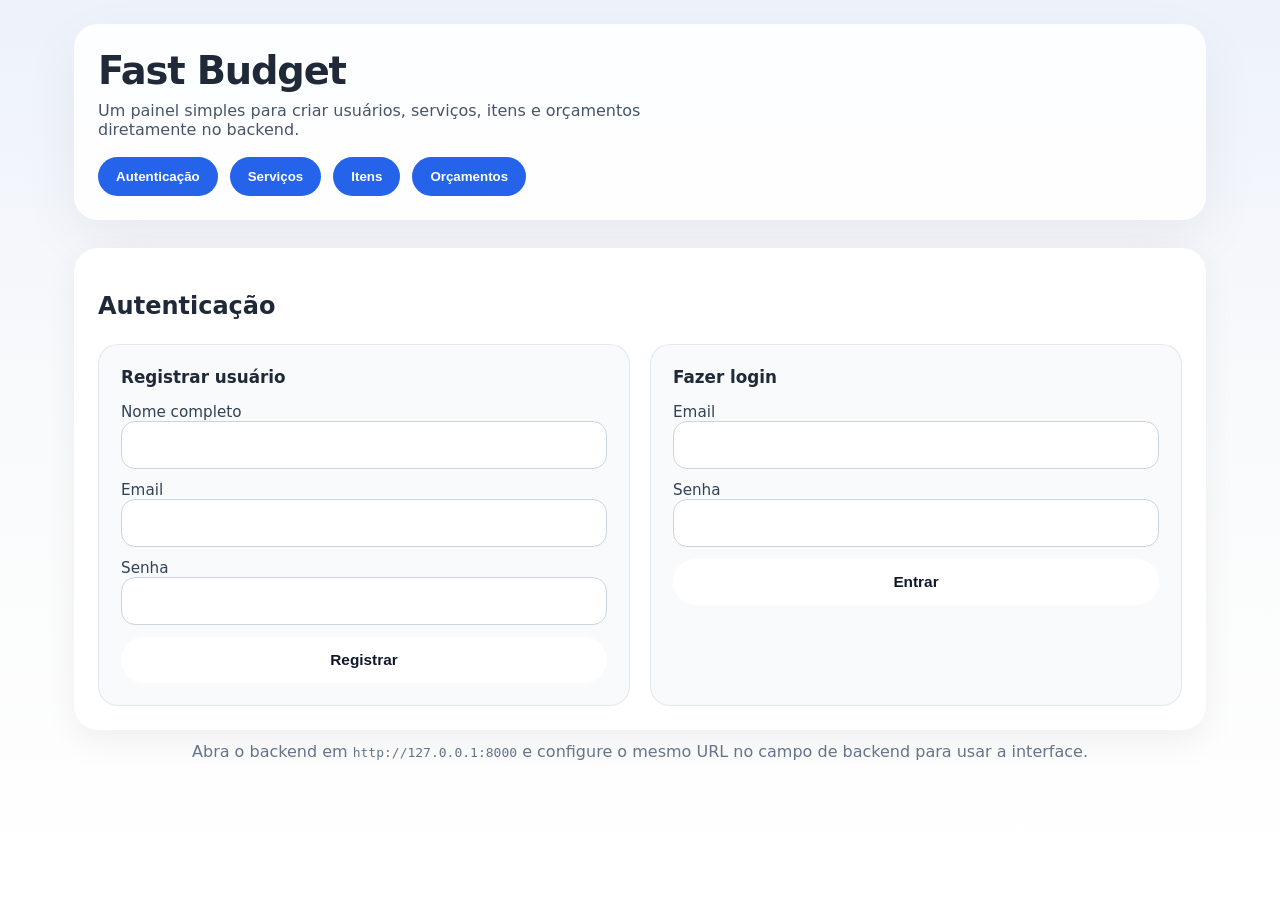
<file: Fast-Budget-main/index.html>
<!doctype html>
<html lang="pt-BR">
  <head>
    <meta charset="UTF-8" />
    <meta name="viewport" content="width=device-width, initial-scale=1.0" />
    <title>Fast Budget</title>
    <link rel="stylesheet" href="styles.css" />
    <link rel="icon" href="favicon.ico" />
  </head>
  <body>
    <div class="page">
      <header class="topbar">
        <div>
          <h1>Fast Budget</h1>
          <p>Um painel simples para criar usuários, serviços, itens e orçamentos diretamente no backend.</p>
        </div>
        <nav>
          <button type="button" onclick="showSection('auth')">Autenticação</button>
          <button type="button" onclick="showSection('services')">Serviços</button>
          <button type="button" onclick="showSection('items')">Itens</button>
          <button type="button" onclick="showSection('quotes')">Orçamentos</button>
        </nav>
      </header>

      <main class="content">
        <div id="status" class="status hidden"></div>

        <section id="auth" class="panel active">
          <h2>Autenticação</h2>
          <div class="grid two-column" style="display:none">
            <div class="form-card">
              <h3>Configurar backend</h3>
              <label>
                URL do backend
                <input id="apiBase" type="text" value="http://127.0.0.1:8000" placeholder="http://127.0.0.1:8000" />
              </label>
              <button class="secondary" type="button" onclick="showStatus('Atualize o URL, depois faça login ou cadastro.', 'success')">Salvar URL</button>
            </div>

            <div class="form-card">
              <h3>Token</h3>
              <p>Após o login, o token é salvo localmente para autorizar as rotas.</p>
              <div id="tokenCard" class="token-card hidden">
                <strong>Token JWT</strong>
                <code id="tokenValue"></code>
                <div style="margin-top: 16px;">
                  <button class="secondary" type="button" onclick="clearToken()">Sair</button>
                </div>
              </div>
            </div>
          </div>

          <div class="grid two-column" style="margin-top: 24px;">
            <form class="form-card" onsubmit="registerUser(event)">
              <h3>Registrar usuário</h3>
              <label>
                Nome completo
                <input name="full_name" type="text" required />
              </label>
              <label>
                Email
                <input name="email" type="email" required />
              </label>
              <label>
                Senha
                <input name="password" type="password" required />
              </label>
              <input type="submit" value="Registrar" />
            </form>

            <form class="form-card" onsubmit="loginUser(event)">
              <h3>Fazer login</h3>
              <label>
                Email
                <input name="email" type="email" required />
              </label>
              <label>
                Senha
                <input name="password" type="password" required />
              </label>
              <input type="submit" value="Entrar" />
            </form>
          </div>
        </section>

        <section id="services" class="panel">
          <h2>Serviços</h2>
          <div class="grid two-column">
            <form class="form-card" onsubmit="createService(event)">
              <h3>Adicionar serviço</h3>
              <label>
                Nome
                <input name="name" type="text" required />
              </label>
              <label>
                Descrição
                <textarea name="description"></textarea>
              </label>
              <label>
                Preço
                <input name="unit_price" type="number" step="0.01" required />
              </label>
              <input type="submit" value="Salvar serviço" />
            </form>
            <div class="list-card">
              <h3>Serviços existentes</h3>
              <ul id="servicesList" class="response-list"></ul>
            </div>
          </div>
        </section>

        <section id="items" class="panel">
          <h2>Itens</h2>
          <div class="grid two-column">
            <form class="form-card" onsubmit="createItem(event)">
              <h3>Adicionar item</h3>
              <label>
                Nome
                <input name="name" type="text" required />
              </label>
              <label>
                Descrição
                <textarea name="description"></textarea>
              </label>
              <label>
                Preço
                <input name="unit_price" type="number" step="0.01" required />
              </label>
              <input type="submit" value="Salvar item" />
            </form>
            <div class="list-card">
              <h3>Itens existentes</h3>
              <ul id="itemsList" class="response-list"></ul>
            </div>
          </div>
        </section>

        <section id="quotes" class="panel">
          <h2>Orçamentos</h2>
          <div class="grid two-column">
            <form class="form-card" onsubmit="createQuote(event)">
              <h3>Criar orçamento</h3>
              <label>
                Nome do cliente
                <input name="client_name" type="text" required />
              </label>
              <label>
                Email do cliente
                <input name="client_email" type="email" required />
              </label>
              <label>
                Serviços
                <div style="display:flex;gap:8px;align-items:center;">
                  <select id="quoteServiceSelect">
                    <option value="">-- selecione um serviço --</option>
                  </select>
                  <input id="quoteServiceQty" type="number" min="1" value="1" style="width:80px" />
                  <button type="button" onclick="addServiceToQuote()">Adicionar</button>
                </div>
              </label>
              <ul id="quoteServicesList" class="response-list"></ul>

              <label>
                Itens
                <div style="display:flex;gap:8px;align-items:center;">
                  <select id="quoteItemSelect">
                    <option value="">-- selecione um item --</option>
                  </select>
                  <input id="quoteItemQty" type="number" min="1" value="1" style="width:80px" />
                  <button type="button" onclick="addItemToQuote()">Adicionar</button>
                </div>
              </label>
              <ul id="quoteItemsList" class="response-list"></ul>
              <label>
                Observações
                <textarea name="notes"></textarea>
              </label>
              <input type="submit" value="Gerar orçamento" />
            </form>
            <div class="list-card">
              <h3>Orçamentos existentes</h3>
              <ul id="quotesList" class="response-list"></ul>
            </div>
          </div>
        </section>
      </main>

      <footer class="footer">
        Abra o backend em <code>http://127.0.0.1:8000</code> e configure o mesmo URL no campo de backend para usar a interface.
      </footer>
    </div>

    <script src="app.js"></script>
  </body>
</html>
</file>
<file: Fast-Budget-main/styles.css>
* {
  box-sizing: border-box;
}

:root {
  color-scheme: light;
  font-family: Inter, system-ui, -apple-system, BlinkMacSystemFont, "Segoe UI", sans-serif;
  background: #eef3f8;
  color: #1f2937;
}

body {
  margin: 0;
  min-height: 100vh;
  background: linear-gradient(180deg, #edf2fb 0%, #f9fafb 45%, #ffffff 100%);
}

.page {
  max-width: 1180px;
  margin: 0 auto;
  padding: 24px;
}

.topbar {
  display: flex;
  flex-wrap: wrap;
  justify-content: space-between;
  gap: 18px;
  align-items: center;
  padding: 24px;
  border-radius: 24px;
  background: rgba(255,255,255,.9);
  box-shadow: 0 20px 60px rgba(15,23,42,0.06);
}

.topbar h1 {
  margin: 0 0 8px;
  font-size: clamp(2rem, 3vw, 2.6rem);
  letter-spacing: -0.03em;
}

.topbar p {
  margin: 0;
  color: #475569;
  max-width: 640px;
}

nav {
  display: flex;
  flex-wrap: wrap;
  gap: 12px;
}

button,
input[type="submit"] {
  border: none;
  cursor: pointer;
  border-radius: 999px;
  font-weight: 600;
  transition: transform .15s ease, box-shadow .15s ease, background-color .15s ease;
}

button:hover,
input[type="submit"]:hover {
  transform: translateY(-1px);
}

button {
  padding: 12px 18px;
  background: #2563eb;
  color: #ffffff;
}

button.secondary {
  background: #f8fafc;
  color: #1f2937;
  border: 1px solid #cbd5e1;
}

.content {
  margin-top: 28px;
  display: grid;
  gap: 22px;
}

.panel {
  display: none;
  padding: 24px;
  border-radius: 24px;
  background: #ffffff;
  box-shadow: 0 12px 35px rgba(15,23,42,0.06);
}

.panel.active {
  display: block;
}

.grid {
  display: grid;
  gap: 20px;
}

.form-card,
.list-card,
.token-card {
  padding: 22px;
  border-radius: 20px;
  background: #f8fafc;
  border: 1px solid rgba(148,163,184,.2);
}

.form-card h3,
.list-card h3 {
  margin-top: 0;
  margin-bottom: 16px;
  font-size: 1.05rem;
}

label {
  display: block;
  margin-bottom: 12px;
  color: #334155;
  font-size: 0.95rem;
}

input,
select,
textarea {
  width: 100%;
  padding: 14px 16px;
  border-radius: 14px;
  border: 1px solid #cbd5e1;
  background: #ffffff;
  color: #0f172a;
  font-size: 0.96rem;
}

textarea {
  min-height: 108px;
  resize: vertical;
}

.status {
  padding: 18px 20px;
  border-radius: 18px;
  border: 1px solid transparent;
  font-weight: 600;
}

.status.hidden {
  display: none;
}

.status.success {
  background: #ecfdf5;
  color: #166534;
  border-color: #a7f3d0;
}

.status.error {
  background: #fef2f2;
  color: #991b1b;
  border-color: #fecaca;
}

.footer {
  margin-top: 12px;
  text-align: center;
  color: #64748b;
}

.response-list {
  list-style: none;
  margin: 0;
  padding: 0;
  display: grid;
  gap: 14px;
}

.response-item {
  padding: 16px;
  border-radius: 16px;
  background: #ffffff;
  border: 1px solid #e2e8f0;
}

.response-item strong {
  display: block;
  margin-bottom: 6px;
}

.card-row {
  display: grid;
  gap: 18px;
}

@media (min-width: 900px) {
  .grid.two-column {
    grid-template-columns: 1fr 1fr;
  }

  .form-card {
    min-height: 320px;
  }
}
</file>
